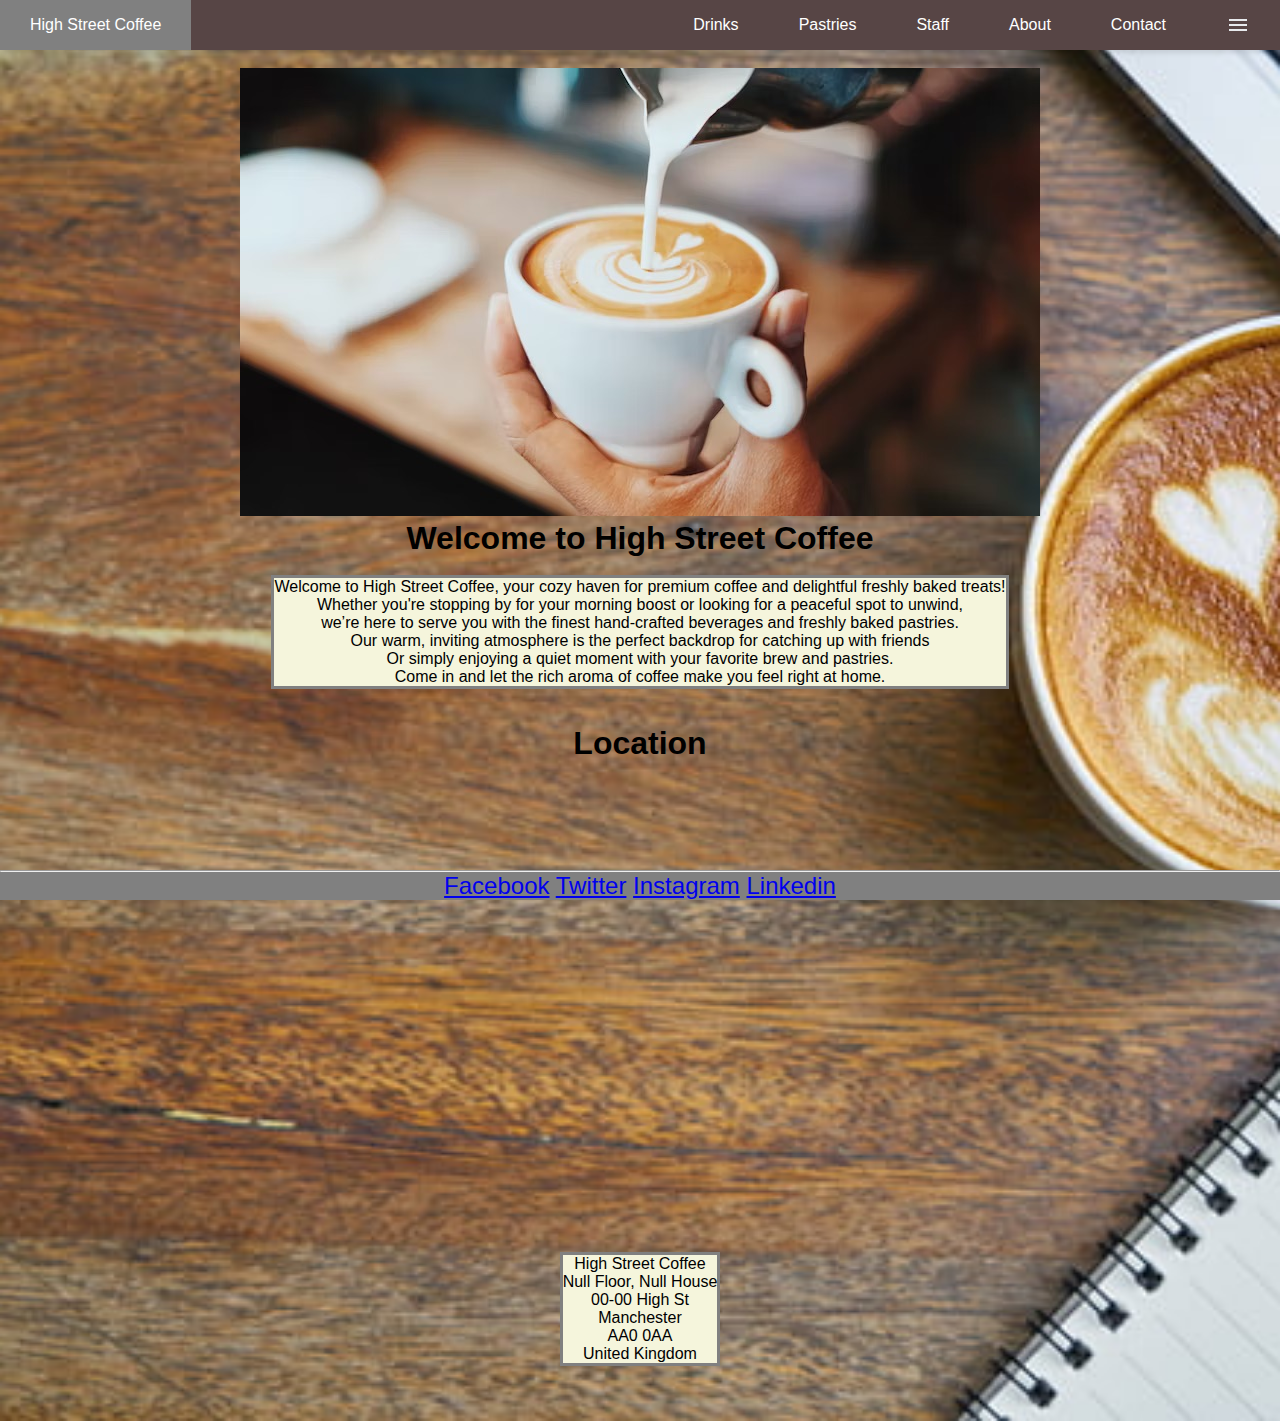
<file: index.html>
<!DOCTYPE html>
<html lang="en">
<head>
    <meta charset="UTF-8">
    <meta name="viewport" content="width=device-width, initial-scale=1.0">
    <link rel="stylesheet" href="style.css">
    <title>High Street Coffee</title>
</head>
<body>
    
    <nav>
        <ul class="sidebar">
            <li onclick=hideSidebar()><a href="#"><svg xmlns="http://www.w3.org/2000/svg" height="24px" viewBox="0 -960 960 960" width="24px" fill="#e8eaed"><path d="m256-200-56-56 224-224-224-224 56-56 224 224 224-224 56 56-224 224 224 224-56 56-224-224-224 224Z"/></svg>
            <li><a href="index.html">Home</a></li>
            <li><a href="Drinks.html">Drinks</a></li>
            <li><a href="Pastries.html">Pastries</a></li>
            <li><a href="staff.html">Staff</a></li>
            <li><a href="about.html">About</a></li>
            <li><a href="Contact.html">Contact</a></li>
        </ul>
        <ul>
            <li class="hideOnMobile"><a href="index.html">High Street Coffee</a></li>
            <li class="hideOnMobile"><a href="Drinks.html">Drinks</a></li>
            <li class="hideOnMobile"><a href="Pastries.html">Pastries</a></li>
            <li class="hideOnMobile"><a href="staff.html">Staff</a></li>
            <li class="hideOnMobile"><a href="about.html">About</a></li>
            <li class="hideOnMobile"><a href="Contact.html">Contact</a></li>
            <li onclick=showSidebar()><a href="#"><svg xmlns="http://www.w3.org/2000/svg" height="24px" viewBox="0 -960 960 960" width="24px" fill="#e8eaed"><path d="M120-240v-80h720v80H120Zm0-200v-80h720v80H120Zm0-200v-80h720v80H120Z"/></svg></a></li>
        </ul>
    </nav>

    <br>
    <img src="latte.jpeg" alt="a picture of a latte">
    <div class="text1">
    <h1 class="text1">Welcome to High Street Coffee</h1>
    <br>
        <p class="texthome">Welcome to High Street Coffee, your cozy haven for premium coffee and delightful freshly baked treats! <br> Whether you're stopping by for your morning boost or looking for a peaceful spot to unwind, <br> we’re here to serve you with the finest hand-crafted beverages and freshly baked pastries. <br> Our warm, inviting atmosphere is the perfect backdrop for catching up with friends <br> Or simply enjoying a quiet moment with your favorite brew and pastries. <br> Come in and let the rich aroma of coffee make you feel right at home.</p>
    </div>

    <br>
    <br>
        <h1>Location</h1>
    <br>
        <p><iframe src="https://www.google.com/maps/embed?pb=!1m18!1m12!1m3!1d21944.73137391189!2d-2.247187699109523!3d53.48193253377403!2m3!1f0!2f0!3f0!3m2!1i1024!2i768!4f13.1!3m3!1m2!1s0x487bb1b8b0e3a435%3A0x54dec01c5c279bfd!2sHigh%20St%2C%20Manchester!5e0!3m2!1sen!2suk!4v1729772563998!5m2!1sen!2suk" width="600" height="450" style="border:0;" allowfullscreen="" loading="lazy" referrerpolicy="no-referrer-when-downgrade"></iframe></p>
    <br>
        <p class="texthome">High Street Coffee
            <br> Null Floor, Null House
            <br> 00-00 High St
            <br> Manchester
            <br> AA0 0AA
            <br>United Kingdom </p>
    <br>
    <footer>
        <hr>
        <a href="https://www.facebook.com/login/">Facebook</a> <a href="https://x.com/i/flow/login?input_flow_data=%7B%22requested_variant%22%3A%22eyJteCI6IjIifQ%3D%3D%22%7D">Twitter</a> <a href="https://www.instagram.com/">Instagram</a> <a href="https://uk.linkedin.com/">Linkedin</a> 
    </footer>

    <script>
        function showSidebar(){
            const sidebar = document.querySelector('.sidebar')
            sidebar.style.display = 'flex'
        }
        function hideSidebar(){
            const sidebar = document.querySelector('.sidebar')
            sidebar.style.display = 'none'
        }


    </script>
    
</body>
</html>
</file>
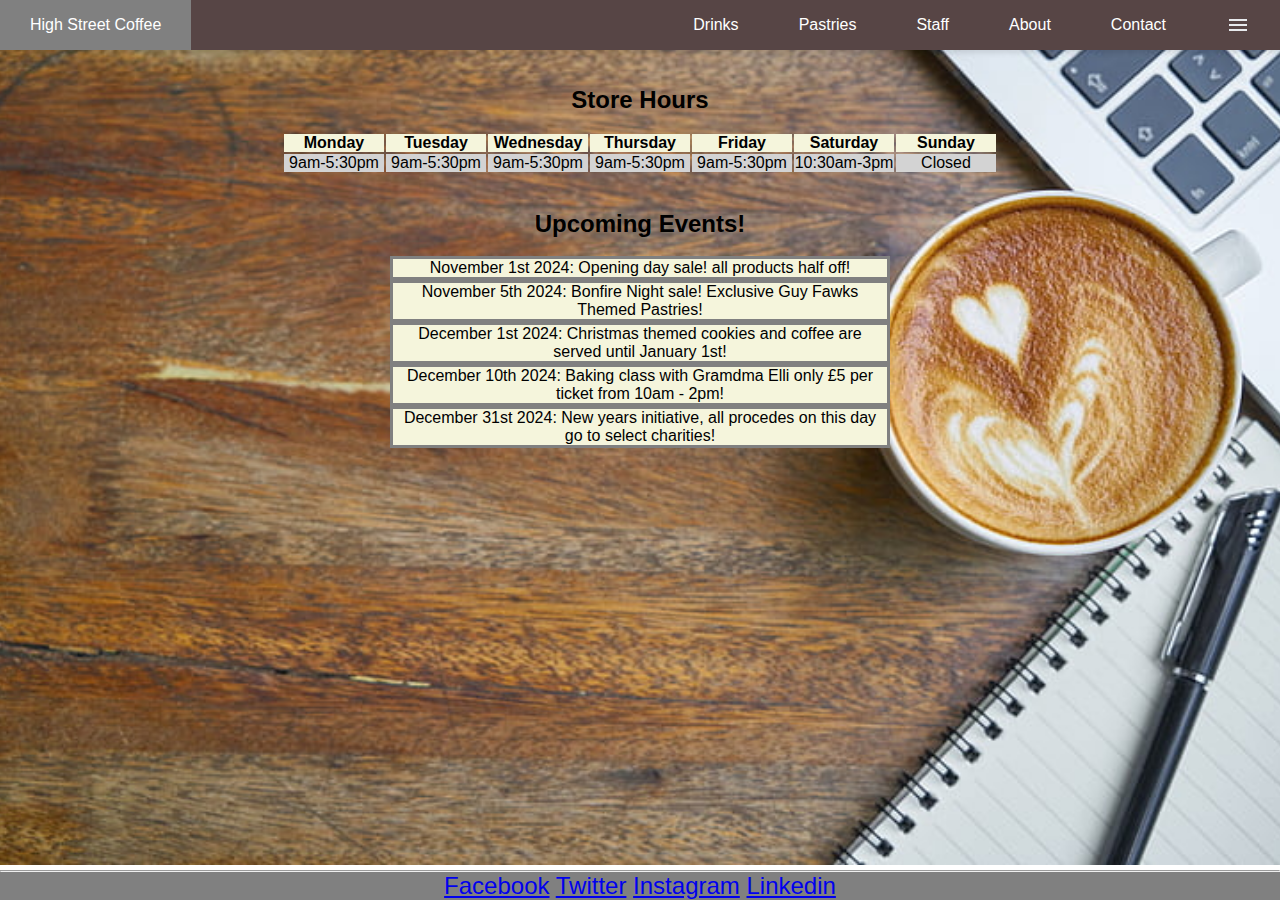
<file: about.html>
<!DOCTYPE html>
<html lang="en">
<head>
    <meta charset="UTF-8">
    <meta name="viewport" content="width=device-width, initial-scale=1.0">
    <link rel="stylesheet" href="style.css">
    <title>High Street Coffee</title>
</head>
<body>
    
    <nav>
        <ul class="sidebar">
            <li onclick=hideSidebar()><a href="#"><svg xmlns="http://www.w3.org/2000/svg" height="24px" viewBox="0 -960 960 960" width="24px" fill="#e8eaed"><path d="m256-200-56-56 224-224-224-224 56-56 224 224 224-224 56 56-224 224 224 224-56 56-224-224-224 224Z"/></svg>
            <li><a href="index.html">Home</a></li>
            <li><a href="Drinks.html">Drinks</a></li>
            <li><a href="Pastries.html">Pastries</a></li>
            <li><a href="staff.html">Staff</a></li>
            <li><a href="about.html">About</a></li>
            <li><a href="Contact.html">Contact</a></li>
        </ul>
        <ul>
            <li class="hideOnMobile"><a href="index.html">High Street Coffee</a></li>
            <li class="hideOnMobile"><a href="Drinks.html">Drinks</a></li>
            <li class="hideOnMobile"><a href="Pastries.html">Pastries</a></li>
            <li class="hideOnMobile"><a href="staff.html">Staff</a></li>
            <li class="hideOnMobile"><a href="about.html">About</a></li>
            <li class="hideOnMobile"><a href="Contact.html">Contact</a></li>
            <li onclick=showSidebar()><a href="#"><svg xmlns="http://www.w3.org/2000/svg" height="24px" viewBox="0 -960 960 960" width="24px" fill="#e8eaed"><path d="M120-240v-80h720v80H120Zm0-200v-80h720v80H120Zm0-200v-80h720v80H120Z"/></svg></a></li>
        </ul>
    </nav>

    <br>
    <br>

    <h2>Store Hours</h2>
    
    <br>

    <table class="table1">
        <tr class="days">
            <th width="100">Monday</th>
            <th width="100">Tuesday</th>
            <th width="100">Wednesday</th>
            <th width="100">Thursday</th>
            <th width="100">Friday</th>
            <th width="100">Saturday</th>
            <th width="100">Sunday</th>
        </tr>
        <tr class="times">
            <td>9am-5:30pm</td>
            <td>9am-5:30pm</td>
            <td>9am-5:30pm</td>
            <td>9am-5:30pm</td>
            <td>9am-5:30pm</td>
            <td>10:30am-3pm</td>
            <td>Closed</td>
        </tr>
    </table>

    <br>
    <br>

    <h2>Upcoming Events!</h2>
    
    <br>
    <ul class="eventcontainer">
    <li class="events">November 1st 2024: Opening day sale! all products half off!</li>
    <li class="events">November 5th 2024: Bonfire Night sale! Exclusive Guy Fawks Themed Pastries!</li>
    <li class="events">December 1st 2024: Christmas themed cookies and coffee are served until January 1st!</li>
    <li class="events">December 10th 2024: Baking class with Gramdma Elli only £5 per ticket from 10am - 2pm!</li>
    <li class="events">December 31st 2024: New years initiative, all procedes on this day go to select charities!</li>
    </ul>

    <footer>
        <hr>
        <a href="https://www.facebook.com/login/">Facebook</a> <a href="https://x.com/i/flow/login?input_flow_data=%7B%22requested_variant%22%3A%22eyJteCI6IjIifQ%3D%3D%22%7D">Twitter</a> <a href="https://www.instagram.com/">Instagram</a> <a href="https://uk.linkedin.com/">Linkedin</a> 
    </footer>

    <script>
        function showSidebar(){
            const sidebar = document.querySelector('.sidebar')
            sidebar.style.display = 'flex'
        }
        function hideSidebar(){
            const sidebar = document.querySelector('.sidebar')
            sidebar.style.display = 'none'
        }


    </script>


</body>
</html>
</file>
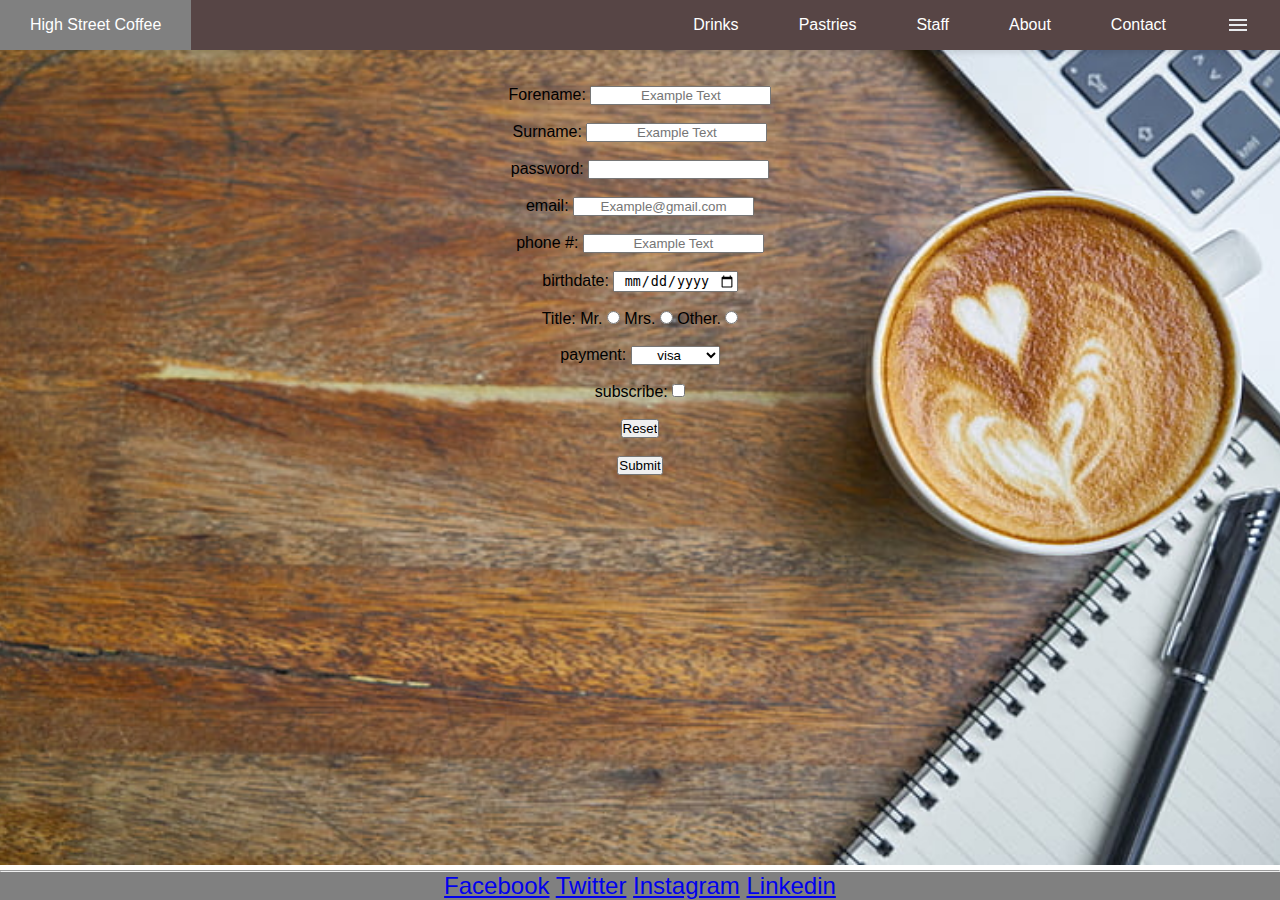
<file: Contact.html>
<!DOCTYPE html>
<html lang="en">
<head>
    <meta charset="UTF-8">
    <meta name="viewport" content="width=device-width, initial-scale=1.0">
    <link rel="stylesheet" href="style.css">
    <title>High Street Coffee</title>
</head>
<body>

    <nav>
        <ul class="sidebar">
            <li onclick=hideSidebar()><a href="#"><svg xmlns="http://www.w3.org/2000/svg" height="24px" viewBox="0 -960 960 960" width="24px" fill="#e8eaed"><path d="m256-200-56-56 224-224-224-224 56-56 224 224 224-224 56 56-224 224 224 224-56 56-224-224-224 224Z"/></svg>
            <li><a href="index.html">Home</a></li>
            <li><a href="Drinks.html">Drinks</a></li>
            <li><a href="Pastries.html">Pastries</a></li>
            <li><a href="staff.html">Staff</a></li>
            <li><a href="about.html">About</a></li>
            <li><a href="Contact.html">Contact</a></li>
        </ul>
        <ul>
            <li class="hideOnMobile"><a href="index.html">High Street Coffee</a></li>
            <li class="hideOnMobile"><a href="Drinks.html">Drinks</a></li>
            <li class="hideOnMobile"><a href="Pastries.html">Pastries</a></li>
            <li class="hideOnMobile"><a href="staff.html">Staff</a></li>
            <li class="hideOnMobile"><a href="about.html">About</a></li>
            <li class="hideOnMobile"><a href="Contact.html">Contact</a></li>
            <li onclick=showSidebar()><a href="#"><svg xmlns="http://www.w3.org/2000/svg" height="24px" viewBox="0 -960 960 960" width="24px" fill="#e8eaed"><path d="M120-240v-80h720v80H120Zm0-200v-80h720v80H120Zm0-200v-80h720v80H120Z"/></svg></a></li>
        </ul>
    </nav>
    
    <br>
    <br>

    <form action="action_page.php" method="POST">

    <div>
        <div>
            <label for="fname">Forename:</label>
            <input type="text" id="fname" name="fname" placeholder="Example Text" required>
        </div>

        <br>

        <div >
            <label for="lname">Surname:</label>
            <input type="text" id="lname" name="lname" placeholder="Example Text" required>
        </div>

        <br>

        <div>
            <label for="pass">password:</label>
            <input type="password" id="pass" name="pass" maxlength="12" required>
        </div>

        <br>

        <div>
            <label for="email">email:</label>
            <input type="email" id="email" name="email" placeholder="Example@gmail.com">
        </div>

        <br>

        <div>
            <label for="phone">phone #:</label>
            <input type="tel" id="phone" name="phone" placeholder="Example Text">
        </div>

        <br>

        <div>
            <label for="bdate">birthdate:</label>
            <input type="date" id="bdate" name="bdate">
        </div>

        <br>

        <div>
            <label for="title">Title:</label>
            <label for="Mr.">Mr.</label>
            <input type="radio" id="Mr." name="title" value="Mr.">
            <label for="Mrs.">Mrs.</label>
            <input type="radio" id="Mrs." name="title" value="Mrs.">
            <label for="Other">Other.</label>
            <input type="radio" id="Other." name="title" value="Other">
        </div>

        <br>

        <div>
            <label for="payment">payment:</label>
            <select id="payment" name="payment">
                <option value="visa">visa</option>
                <option value="mastercard">mastercard</option>
            </select>
        </div>

        <br>

        <div>
            <label for="subscribe">subscribe:</label>
            <input type="checkbox" id="subscribe" name="subscribe" min="0" max="99" value="1">
        </div>

        <br>

        <div>

            <input type="reset">

        </div>

        <br>

        <div>
            <input type="submit">
        </div>
    </div>
    </form>

    <footer>
        <hr>
        <a href="index.html">Facebook</a> <a href="index.html">Twitter</a> <a href="index.html">Instagram</a> <a href="index.html">Linkedin</a> 
    </footer>

    <script>
        function showSidebar(){
            const sidebar = document.querySelector('.sidebar')
            sidebar.style.display = 'flex'
        }
        function hideSidebar(){
            const sidebar = document.querySelector('.sidebar')
            sidebar.style.display = 'none'
        }


    </script>
    
</body>
</html>
</file>
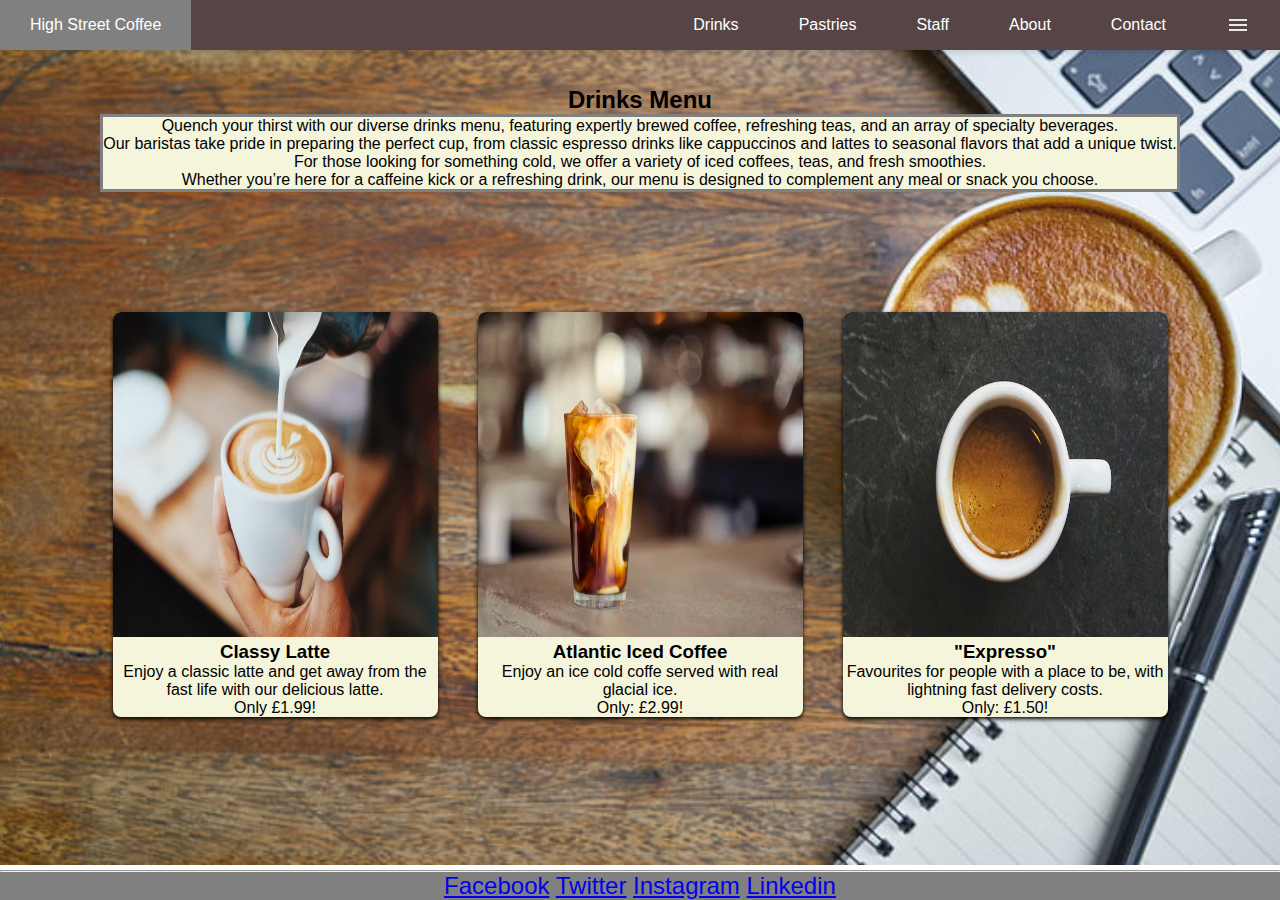
<file: Drinks.html>
<!DOCTYPE html>
<html lang="en">
<head>
    <meta charset="UTF-8">
    <meta name="viewport" content="width=device-width, initial-scale=1.0">
    <link rel="stylesheet" href="style.css">
    <title>High Street Coffee</title>
</head>
<body>

    <nav>
        <ul class="sidebar">
            <li onclick=hideSidebar()><a href="#"><svg xmlns="http://www.w3.org/2000/svg" height="24px" viewBox="0 -960 960 960" width="24px" fill="#e8eaed"><path d="m256-200-56-56 224-224-224-224 56-56 224 224 224-224 56 56-224 224 224 224-56 56-224-224-224 224Z"/></svg>
            <li><a href="index.html">Home</a></li>
            <li><a href="Drinks.html">Drinks</a></li>
            <li><a href="Pastries.html">Pastries</a></li>
            <li><a href="staff.html">Staff</a></li>
            <li><a href="about.html">About</a></li>
            <li><a href="Contact.html">Contact</a></li>
        </ul>
        <ul>
            <li class="hideOnMobile"><a href="index.html">High Street Coffee</a></li>
            <li class="hideOnMobile"><a href="Drinks.html">Drinks</a></li>
            <li class="hideOnMobile"><a href="Pastries.html">Pastries</a></li>
            <li class="hideOnMobile"><a href="staff.html">Staff</a></li>
            <li class="hideOnMobile"><a href="about.html">About</a></li>
            <li class="hideOnMobile"><a href="Contact.html">Contact</a></li>
            <li onclick=showSidebar()><a href="#"><svg xmlns="http://www.w3.org/2000/svg" height="24px" viewBox="0 -960 960 960" width="24px" fill="#e8eaed"><path d="M120-240v-80h720v80H120Zm0-200v-80h720v80H120Zm0-200v-80h720v80H120Z"/></svg></a></li>
        </ul>
    </nav>

    <br>
    <br>

    <h2>Drinks Menu</h2>
    <p class="drinktext">Quench your thirst with our diverse drinks menu, featuring expertly brewed coffee, refreshing teas, and an array of specialty beverages. <br> Our baristas take pride in preparing the perfect cup, from classic espresso drinks like cappuccinos and lattes to seasonal flavors that add a unique twist. <br> For those looking for something cold, we offer a variety of iced coffees, teas, and fresh smoothies. <br> Whether you’re here for a caffeine kick or a refreshing drink, our menu is designed to complement any meal or snack you choose.</p>

    <div class="card-container">
        <div class="card">
            <img src="latte.jpeg" alt="a picture of a latte" width="325px" height="325px">
            <div class="card-content">
                <h3>Classy Latte</h3>
                <p>Enjoy a classic latte and get away from the fast life with our delicious latte.</p>
                <p>Only £1.99!</p>
                <a href="" class="btn"Read More></a>
            </div>
        </div>
        <div class="card">
            <img src="iced_coffee.jpeg" alt="a picture of an iced coffee" width="325px" height="325px">
            <div class="card-content">
                <h3>Atlantic Iced Coffee</h3>
                <p>Enjoy an ice cold coffe served with real glacial ice.</p>
                <p>Only: £2.99!</p>
                <a href="" class="btn"Read More></a>
            </div>
        </div>
        <div class="card">
            <img src="espresso.jpeg" alt="a picture of an espresso coffee" width="325px" height="325px">
            <div class="card-content">
                <h3>"Expresso"</h3>
                <p>Favourites for people with a place to be, with lightning fast delivery costs.</p>
                <p>Only: £1.50!</p>
                <a href="" class="btn"Read More></a>
            </div>
        </div>
    </div>

    <footer>
        <hr>
        <a href="https://www.facebook.com/login/">Facebook</a> <a href="https://x.com/i/flow/login?input_flow_data=%7B%22requested_variant%22%3A%22eyJteCI6IjIifQ%3D%3D%22%7D">Twitter</a> <a href="https://www.instagram.com/">Instagram</a> <a href="https://uk.linkedin.com/">Linkedin</a> 
    </footer>

    <script>
        function showSidebar(){
            const sidebar = document.querySelector('.sidebar')
            sidebar.style.display = 'flex'
        }
        function hideSidebar(){
            const sidebar = document.querySelector('.sidebar')
            sidebar.style.display = 'none'
        }


    </script>

</body>
</html>
</file>
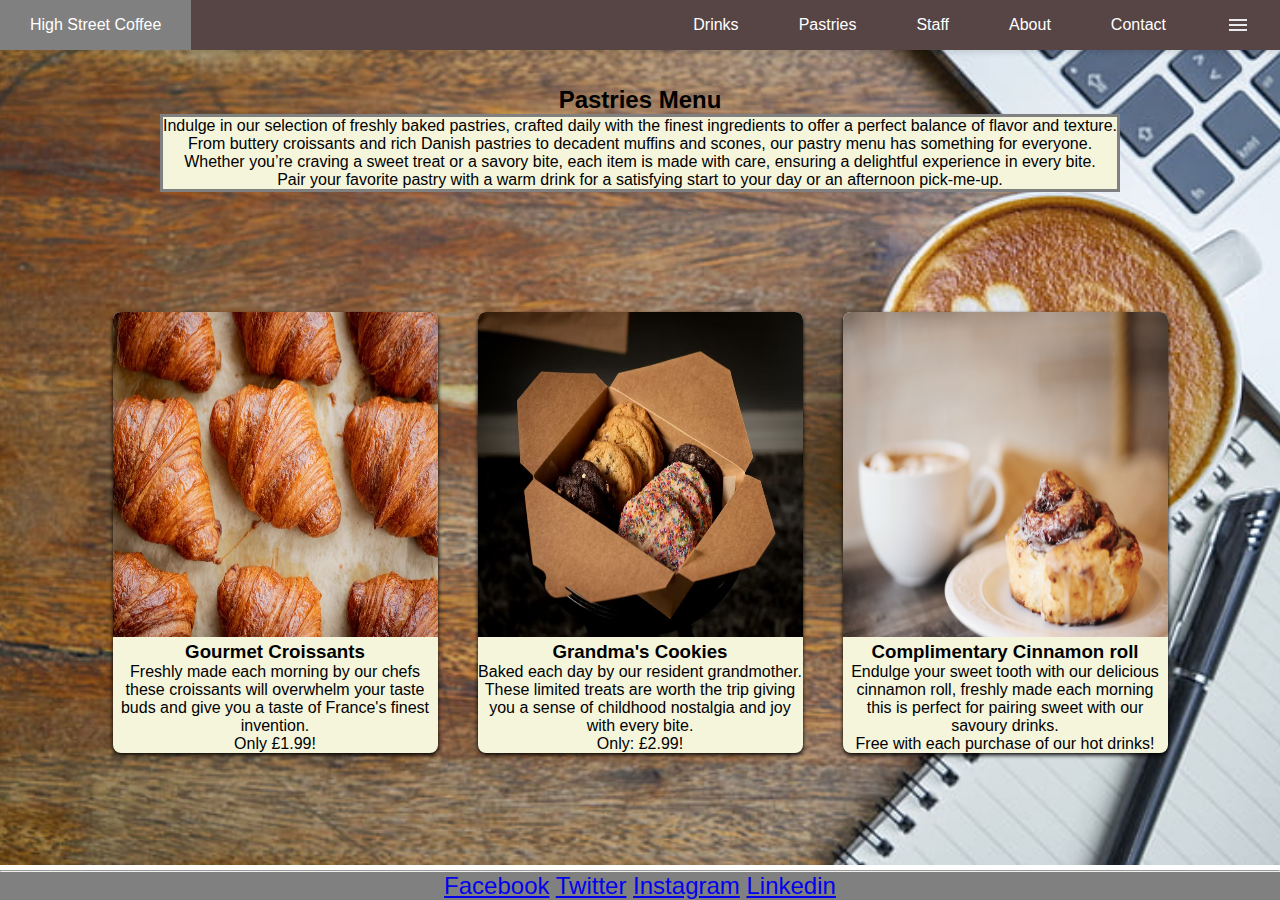
<file: Pastries.html>
<!DOCTYPE html>
<html lang="en">
<head>
    <meta charset="UTF-8">
    <meta name="viewport" content="width=device-width, initial-scale=1.0">
    <link rel="stylesheet" href="style.css">
    <title>High Street Coffee</title>
</head>
<body>  

    <nav>
        <ul class="sidebar">
            <li onclick=hideSidebar()><a href="#"><svg xmlns="http://www.w3.org/2000/svg" height="24px" viewBox="0 -960 960 960" width="24px" fill="#e8eaed"><path d="m256-200-56-56 224-224-224-224 56-56 224 224 224-224 56 56-224 224 224 224-56 56-224-224-224 224Z"/></svg>
            <li><a href="index.html">Home</a></li>
            <li><a href="Drinks.html">Drinks</a></li>
            <li><a href="Pastries.html">Pastries</a></li>
            <li><a href="staff.html">Staff</a></li>
            <li><a href="about.html">About</a></li>
            <li><a href="Contact.html">Contact</a></li>
        </ul>
        <ul>
            <li class="hideOnMobile"><a href="index.html">High Street Coffee</a></li>
            <li class="hideOnMobile"><a href="Drinks.html">Drinks</a></li>
            <li class="hideOnMobile"><a href="Pastries.html">Pastries</a></li>
            <li class="hideOnMobile"><a href="staff.html">Staff</a></li>
            <li class="hideOnMobile"><a href="about.html">About</a></li>
            <li class="hideOnMobile"><a href="Contact.html">Contact</a></li>
            <li onclick=showSidebar()><a href="#"><svg xmlns="http://www.w3.org/2000/svg" height="24px" viewBox="0 -960 960 960" width="24px" fill="#e8eaed"><path d="M120-240v-80h720v80H120Zm0-200v-80h720v80H120Zm0-200v-80h720v80H120Z"/></svg></a></li>
        </ul>
    </nav>

    <br>
    <br>
    <h2>Pastries Menu</h2>
    <p class="drinktext">Indulge in our selection of freshly baked pastries, crafted daily with the finest ingredients to offer a perfect balance of flavor and texture. <br> From buttery croissants and rich Danish pastries to decadent muffins and scones, our pastry menu has something for everyone. <br> Whether you’re craving a sweet treat or a savory bite, each item is made with care, ensuring a delightful experience in every bite. <br> Pair your favorite pastry with a warm drink for a satisfying start to your day or an afternoon pick-me-up.</p>

    <div class="card-container">
        <div class="card">
            <img src="croissant.jpeg" alt="a picture of croissants" width="325px" height="325px">
            <div class="card-content">
                <h3>Gourmet Croissants</h3>
                <p>Freshly made each morning by our chefs these croissants will overwhelm your taste buds and give you a taste of France's finest invention.</p>
                <p>Only £1.99!</p>
                <a href="" class="btn"Read More></a>
            </div>
        </div>
        <div class="card">
            <img src="cookies.jpeg" alt="a picture of cookies" width="325px" height="325px">
            <div class="card-content">
                <h3>Grandma's Cookies</h3>
                <p>Baked each day by our resident grandmother. These limited treats are worth the trip giving you a sense of childhood nostalgia and joy with every bite.</p>
                <p>Only: £2.99!</p>
                <a href="" class="btn"Read More></a>
            </div>
        </div>
        <div class="card">
            <img src="cinnamon_roll.jpeg" alt="a picture of a cinnamon roll" width="325px" height="325px">
            <div class="card-content">
                <h3>Complimentary Cinnamon roll</h3>
                <p>Endulge your sweet tooth with our delicious cinnamon roll, freshly made each morning this is perfect for pairing sweet with our savoury drinks.</p>
                <p>Free with each purchase of our hot drinks!</p>
                <a href="" class="btn"Read More></a>
            </div>
        </div>
    </div>

    <footer>
        <hr>
        <a href="https://www.facebook.com/login/">Facebook</a> <a href="https://x.com/i/flow/login?input_flow_data=%7B%22requested_variant%22%3A%22eyJteCI6IjIifQ%3D%3D%22%7D">Twitter</a> <a href="https://www.instagram.com/">Instagram</a> <a href="https://uk.linkedin.com/">Linkedin</a> 
    </footer>

    <script>
        function showSidebar(){
            const sidebar = document.querySelector('.sidebar')
            sidebar.style.display = 'flex'
        }
        function hideSidebar(){
            const sidebar = document.querySelector('.sidebar')
            sidebar.style.display = 'none'
        }


    </script>

</body>
</html>
</file>
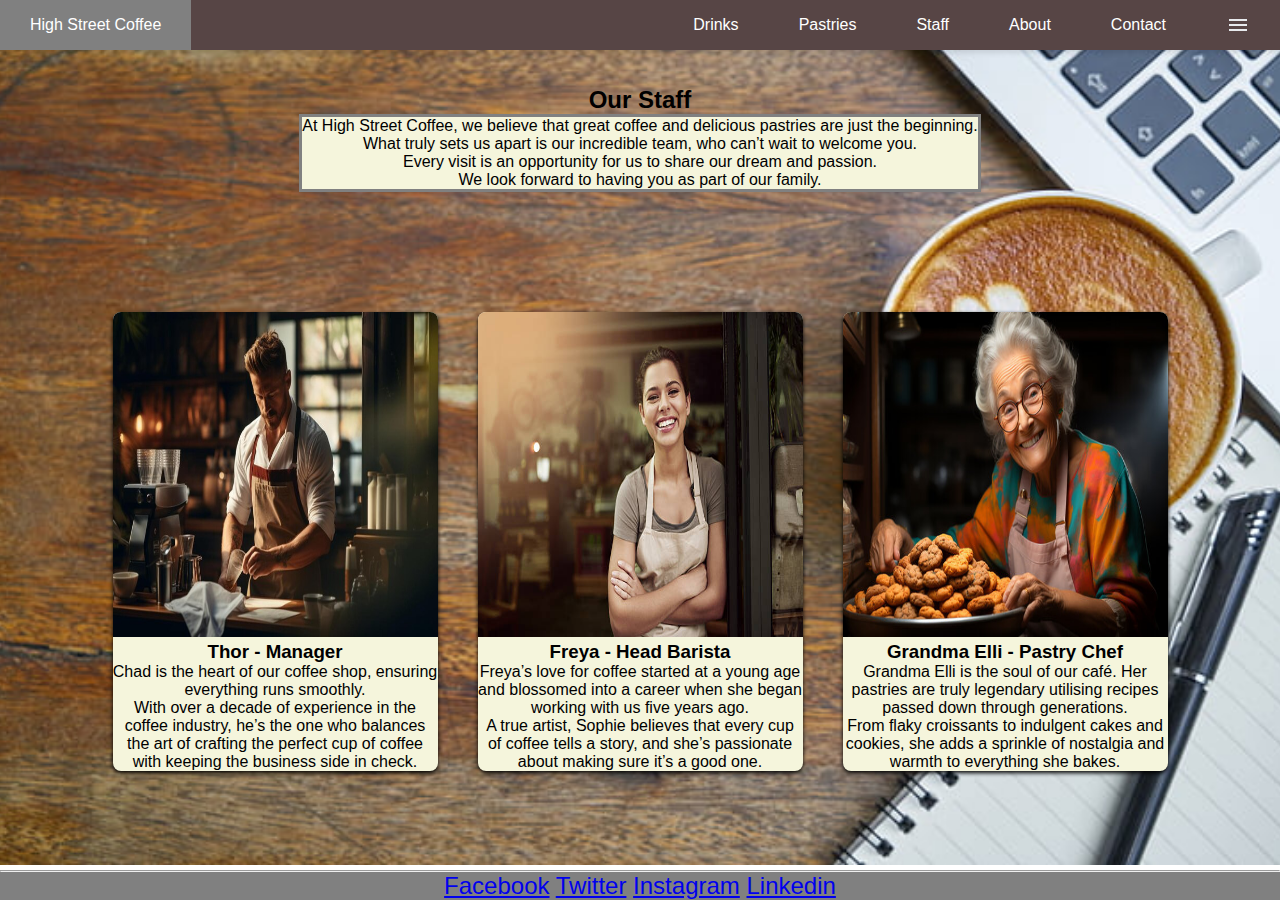
<file: staff.html>
<!DOCTYPE html>
<html lang="en">
<head>
    <meta charset="UTF-8">
    <meta name="viewport" content="width=device-width, initial-scale=1.0">
    <link rel="stylesheet" href="style.css">
    <title>High Street Coffee</title>
</head>
<body>

    <nav>
        <ul class="sidebar">
            <li onclick=hideSidebar()><a href="#"><svg xmlns="http://www.w3.org/2000/svg" height="24px" viewBox="0 -960 960 960" width="24px" fill="#e8eaed"><path d="m256-200-56-56 224-224-224-224 56-56 224 224 224-224 56 56-224 224 224 224-56 56-224-224-224 224Z"/></svg>
            <li><a href="index.html">Home</a></li>
            <li><a href="Drinks.html">Drinks</a></li>
            <li><a href="Pastries.html">Pastries</a></li>
            <li><a href="staff.html">Staff</a></li>
            <li><a href="about.html">About</a></li>
            <li><a href="Contact.html">Contact</a></li>
        </ul>
        <ul>
            <li class="hideOnMobile"><a href="index.html">High Street Coffee</a></li>
            <li class="hideOnMobile"><a href="Drinks.html">Drinks</a></li>
            <li class="hideOnMobile"><a href="Pastries.html">Pastries</a></li>
            <li class="hideOnMobile"><a href="staff.html">Staff</a></li>
            <li class="hideOnMobile"><a href="about.html">About</a></li>
            <li class="hideOnMobile"><a href="Contact.html">Contact</a></li>
            <li onclick=showSidebar()><a href="#"><svg xmlns="http://www.w3.org/2000/svg" height="24px" viewBox="0 -960 960 960" width="24px" fill="#e8eaed"><path d="M120-240v-80h720v80H120Zm0-200v-80h720v80H120Zm0-200v-80h720v80H120Z"/></svg></a></li>
        </ul>
    </nav>

    <br>
    <br>

    <h2>Our Staff</h2>
    <p class="drinktext">At High Street Coffee, we believe that great coffee and delicious pastries are just the beginning. <br> What truly sets us apart is our incredible team, who can’t wait to welcome you. <br> Every visit is an opportunity for us to share our dream and passion. <br> We look forward to having you as part of our family.</p>

    <div class="card-container">
        <div class="card">
            <img src="barista1.jpg" alt="" width="325px" height="325px">
            <div class="card-content">
                <h3>Thor - Manager</h3>
                <p>Chad is the heart of our coffee shop, ensuring everything runs smoothly. <br> With over a decade of experience in the coffee industry, he’s the one who balances the art of crafting the perfect cup of coffee with keeping the business side in check.</p>
                <a href="" class="btn"Read More></a>
            </div>
        </div>
        <div class="card">
            <img src="female1.jpg" alt="" width="325px" height="325px">
            <div class="card-content">
                <h3>Freya - Head Barista</h3>
                <p>Freya’s love for coffee started at a young age and blossomed into a career when she began working with us five years ago. <br> A true artist, Sophie believes that every cup of coffee tells a story, and she’s passionate about making sure it’s a good one.</p>
                <a href="" class="btn"Read More></a>
            </div>
        </div>
        <div class="card">
            <img src="grandma1.jpg" alt="" width="325px" height="325px">
            <div class="card-content">
                <h3>Grandma Elli - Pastry Chef</h3>
                <p>Grandma Elli is the soul of our café. Her pastries are truly legendary utilising recipes passed down through generations. <br> From flaky croissants to indulgent cakes and cookies, she adds a sprinkle of nostalgia and warmth to everything she bakes.</p>
                <a href="" class="btn"Read More></a>
            </div>
        </div>
    </div>

    <footer>
        <hr>
        <a href="https://www.facebook.com/login/">Facebook</a> <a href="https://x.com/i/flow/login?input_flow_data=%7B%22requested_variant%22%3A%22eyJteCI6IjIifQ%3D%3D%22%7D">Twitter</a> <a href="https://www.instagram.com/">Instagram</a> <a href="https://uk.linkedin.com/">Linkedin</a> 
    </footer>

    <script>
        function showSidebar(){
            const sidebar = document.querySelector('.sidebar')
            sidebar.style.display = 'flex'
        }
        function hideSidebar(){
            const sidebar = document.querySelector('.sidebar')
            sidebar.style.display = 'none'
        }


    </script>

</body>
</html>
</file>
<file: style.css>
*{
    margin: 0;
    padding: 0;
    text-align: center;
    box-sizing: border-box;
}

body{
    min-height: 90vh;
    background-image:url(coffee\ background.jpg) ;
    background-size: cover;
    background-repeat: no-repeat;
    background-position: center;
    font-family: Arial, Helvetica, sans-serif;
    margin: 0 0 55px 0;
}

nav{
    background-color: rgb(87, 69, 69);
    box-shadow: 3px 3px 5px rgba(0,0,0,0.1);
}
nav ul{
    width: 100%;
    list-style: none;
    display: flex;
    justify-content: flex-end;
    align-items: center;
}
nav li{
    height: 50px;
}
nav a{
    height: 100%;
    padding: 0 30px;
    text-decoration: none;
    display: flex;
    align-items: center;
    color: rgb(255, 255, 255);
}
nav a:hover{
    background-color:grey;
}
nav li:first-child{
    margin-right: auto;
}

    .sidebar{
        position: fixed;
        top: 0;
        right: 0;
        height: 100vh;
        width: 250px;
        z-index: 999;
        background-color: rgb(87, 69, 69);
        backdrop-filter: blur(10px);
        display: none;
        flex-direction: column;
        align-items: flex-start;
        box-shadow: -10px 0 10px rgba(0, 0, 0, 0.1);
        justify-content: flex-start;
    }

.sidebar li{
    width: 100%;
}

.sidebar a{
    width: 100%;
}

.Drinks{
    width: 30%;
    float: left;
    padding: 5px;
}
.row::after{
    content: "";
    display: table;
    clear: both;
}
.card-container{
    display: flex;
    justify-content: center;
    flex-wrap: wrap;
    margin-top: 100px;
}
.card{
    width: 325px;
    background-color: beige;
    border-radius: 8px;
    overflow: hidden;
    box-shadow: 0px 2px 4px rgba(0, 0, 0, 2);
    margin: 20px;
}
footer{
    text-align: center;
    position: fixed;
    right: 0;
    left: 0;
    bottom: 0;
    background-color: grey;
    font-size: x-large;
}
.drinktext{
    border: 3px solid grey;
    display: inline-block;
    background-color: beige;

}

.texthome{
    border: 3px solid grey;
    display: inline-block;
    background-color: beige;
}

@media(max-width: 800px){
    .hideOnMobile{
        display: none;
    }
}
@media(max-width: 400px){
    .sidebar{
        width: 100%;
    }
}

.textleft{
    text-align: left;
}

.table1{
    width: 700;
    display: flex;
    justify-content: center;
    flex-wrap: wrap;
}
.days{
    background-color: beige;
}
.times{
    background-color: lightgray;
}

.events{
    border: 3px solid grey;
    background-color: beige;
    max-width: 500px;
}
.eventcontainer{
    display: table;
    margin: 0 auto;
    list-style-type: none;
}
</file>
